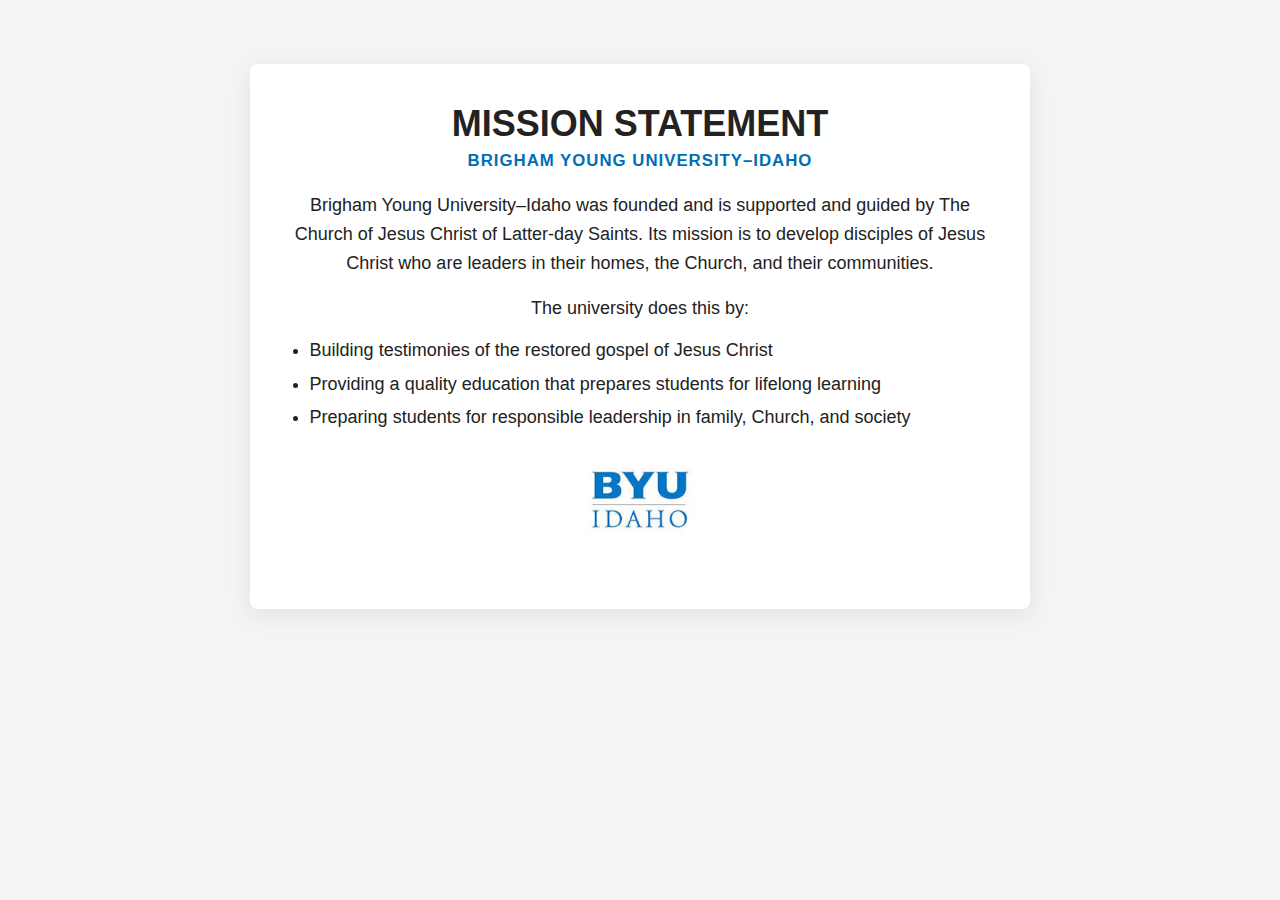
<file: mission/index.html>
<!DOCTYPE html>
<html lang="en">
<head>
    <meta charset="UTF-8">
    <meta name="viewport" content="width=device-width, initial-scale=1.0">
    <meta name="description" content="BYU-Idaho Mission Statement">
    <meta name="author" content="Your Name">

    <title> Mission Statement</title>

    <link rel="stylesheet" href="styles.css">
</head>
<body>
    <main class="mission-container">
      

        <h1>MISSION STATEMENT</h1>
        <h2>Brigham Young University–Idaho</h2>

        <p>
            Brigham Young University–Idaho was founded and is supported and guided by
            The Church of Jesus Christ of Latter-day Saints. Its mission is to develop
            disciples of Jesus Christ who are leaders in their homes, the Church,
            and their communities.
        </p>

        <p>
            The university does this by:
        </p>

        <ul>
            <li>Building testimonies of the restored gospel of Jesus Christ</li>
            <li>Providing a quality education that prepares students for lifelong learning</li>
            <li>Preparing students for responsible leadership in family, Church, and society</li>
        </ul>

          <img src="byuilogo.jfif" alt="BYU-Idaho Logo" class="logo">
    </main>
</body>
</html>
</file>
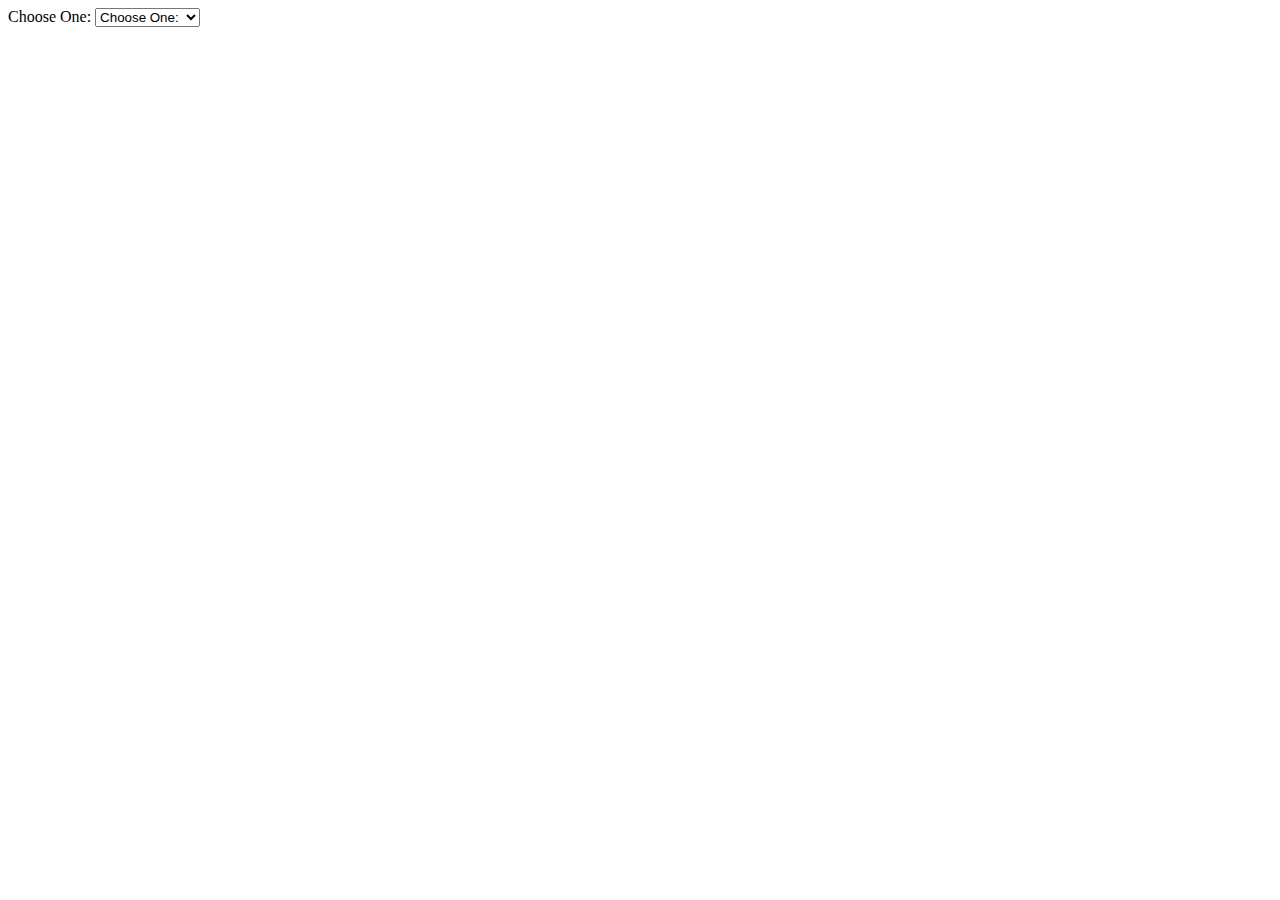
<file: ponder/dom.html>
<!DOCTYPE html>
<html lang="en">
<head>
  <meta charset="UTF-8">
  <meta name="viewport" content="width=device-width, initial-scale=1.0">
  <title>DOM Basics</title>
</head>
<body>

  <label for="webdevlist">Choose One:</label>
  <select id="webdevlist">
      <option value="">Choose One:</option>
      <option value="html">📄 HTML</option>
      <option value="css">🎨 CSS</option>
      <option value="js">⚡ JavaScript</option>
  </select>

  <p id="output"></p>

  <script src="dom.js"></script>
</body>
</html>
</file>
<file: mission/styles.css>
:root {
    --bg: #f4f4f4;
    --surface: #ffffff;
    --text: #222222;
    --muted: #6b7280;
    --accent: #006eb6;
    --accent-contrast: #ffffff;
    --radius: 8px;
    --container-max-width: 78ch;
    --gutter: 1.25rem;
    --shadow: 0 6px 24px rgba(2,6,23,0.08);
    --fs-base: 18px;
}

* {
    box-sizing: border-box;
    margin: 0;
    padding: 0;
}

body {
    font-family: -apple-system, BlinkMacSystemFont, "Segoe UI", Roboto, "Helvetica Neue", Arial, sans-serif;
    background-color: var(--bg);
    color: var(--text);
    font-size: clamp(16px, 1.25vw + 0.5rem, var(--fs-base));
    line-height: 1.6;
    -webkit-font-smoothing: antialiased;
    -moz-osx-font-smoothing: grayscale;
    -webkit-text-size-adjust: 100%;
}

/* Hidden but focusable skip link for keyboard users */
.skip-link {
    position: absolute;
    width: 1px;
    height: 1px;
    padding: 0;
    margin: -1px;
    overflow: hidden;
    clip: rect(0 0 0 0);
    clip-path: inset(50%);
    white-space: nowrap;
    border: 0;
}
.skip-link:focus,
.skip-link:active {
    position: fixed;
    left: 1rem;
    top: 1rem;
    width: auto;
    height: auto;
    padding: 0.5rem 1rem;
    background: var(--accent);
    color: var(--accent-contrast);
    border-radius: 4px;
    z-index: 1000;
    clip: auto;
    clip-path: none;
    white-space: normal;
} 

.mission-container {
    width: min(var(--container-max-width), 96%);
    margin: 4rem auto;
    background-color: var(--surface);
    padding: calc(var(--gutter) * 2);
    border-radius: var(--radius);
    text-align: center;
    box-shadow: var(--shadow);
} 

.logo {
    max-width: 200px;
    width: clamp(120px, 28%, 200px);
    height: auto;
    margin: 0 auto 1rem;
    display: block;
} 

.mission-header {
    margin-bottom: 0.75rem;
}

h1 {
    font-size: clamp(1.5rem, 3vw + 1rem, 2.25rem);
    margin-bottom: 0.25rem;
    line-height: 1.12;
    font-weight: 700;
}

h2 {
    font-size: clamp(0.95rem, 1.2vw + 0.25rem, 1.05rem);
    color: var(--accent);
    letter-spacing: 1px;
    margin-bottom: 1rem;
    font-weight: 600;
    text-transform: uppercase;
} 

p {
    margin-bottom: 1rem;
}

ul {
    text-align: left;
    margin: 1rem 0;
    padding-left: 1.25rem;
}

li {
    margin-bottom: 0.5rem;
    line-height: 1.4;
}

/* Links and buttons */
a {
    color: var(--accent);
    text-decoration: none;
    transition: color 0.15s ease;
}
a:hover,
a:focus {
    text-decoration: underline;
}

button {
    font: inherit;
    border: none;
    background: none;
    cursor: pointer;
}

.btn {
    display: inline-block;
    background: var(--accent);
    color: var(--accent-contrast);
    padding: 0.5rem 0.9rem;
    border-radius: 6px;
    text-decoration: none;
}

a:focus-visible, button:focus-visible {
    outline: 3px solid var(--accent);
    outline-offset: 3px;
}

@media (prefers-reduced-motion: reduce) {
    * {
        animation-duration: 0.001ms !important;
        animation-iteration-count: 1 !important;
        transition-duration: 0.001ms !important;
        scroll-behavior: auto !important;
    }
}

@media (max-width: 480px) {
    .mission-container {
        margin: 20px;
        padding: 1rem;
    }
    h1 {
        font-size: 1.6rem;
    }
    .logo {
        max-width: 160px;
    }
}

@media print {
    body { background: #fff; }
    .mission-container { box-shadow: none; }
    .skip-link { display: none; }
}
</file>
